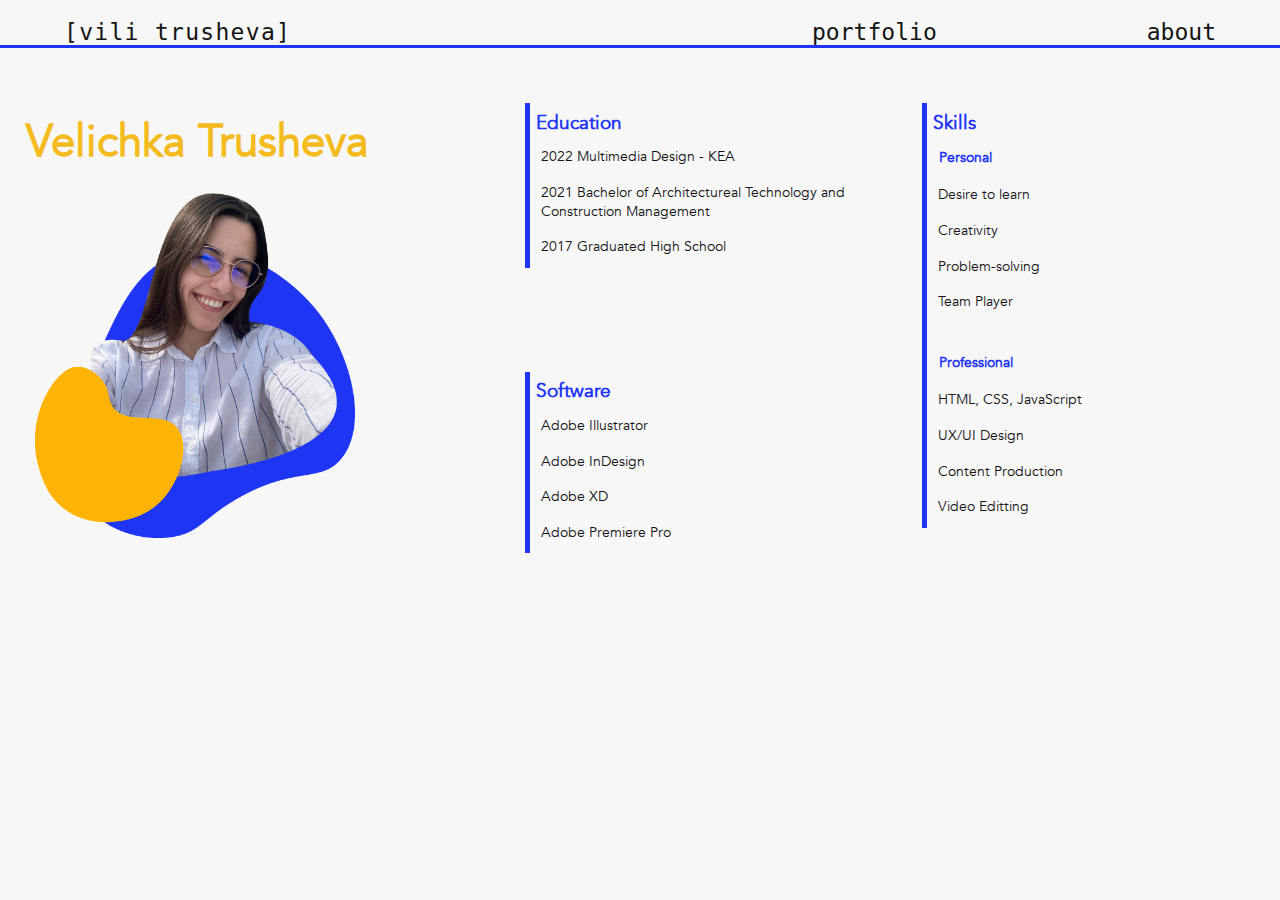
<file: about.html>
<!DOCTYPE html>
<html lang="en">
  <head>
    <meta charset="UTF-8" />
    <meta http-equiv="X-UA-Compatible" content="IE=edge" />
    <meta name="viewport" content="width=device-width, initial-scale=1.0, maximum-scale=1" />
    <meta name="robots" content="noindex" />
    <link rel="stylesheet" href="css/about.css" />
    <link rel="shortcut icon" href="#" />
    <title></title>
  </head>

  <body>
    <header>
      <nav id="nav-container">
        <a id="nav1-logo" href="index.html">
          <span class="brackets">[</span>vili trusheva<span class="brackets">]</span></a
        >
        <a id="nav2" href="portfolio.html">portfolio</a>
        <a id="nav3" href="about.html">about</a>
      </nav>
    </header>

    <main>
      <section class="about-page-container">
        <section id="box-one">
          <h1>Velichka Trusheva</h1>
          <img id="me-photo" src="graphics/about-me-photo.png" />
        </section>
        <section id="box-two">
          <article class="left-border">
            <h2>Education</h2>
            <p>2022 Multimedia Design - KEA</p>
            <p>2021 Bachelor of Architectureal Technology and Construction Management</p>
            <p>2017 Graduated High School</p>
          </article>
          <article class="left-border">
            <h2>Skills</h2>
            <h3>Personal</h3>
            <p>Desire to learn</p>
            <p>Creativity</p>
            <p>Problem-solving</p>
            <p>Team Player</p>
            <br />
            <h3>Professional</h3>
            <p>HTML, CSS, JavaScript</p>
            <p>UX/UI Design</p>
            <p>Content Production</p>
            <p>Video Editting</p>
          </article>
          <article class="left-border">
            <h2>Software</h2>
            <p>Adobe Illustrator</p>
            <p>Adobe InDesign</p>
            <p>Adobe XD</p>
            <p>Adobe Premiere Pro</p>
          </article>
        </section>
      </section>
    </main>
    <footer></footer>
  </body>
</html>
</file>
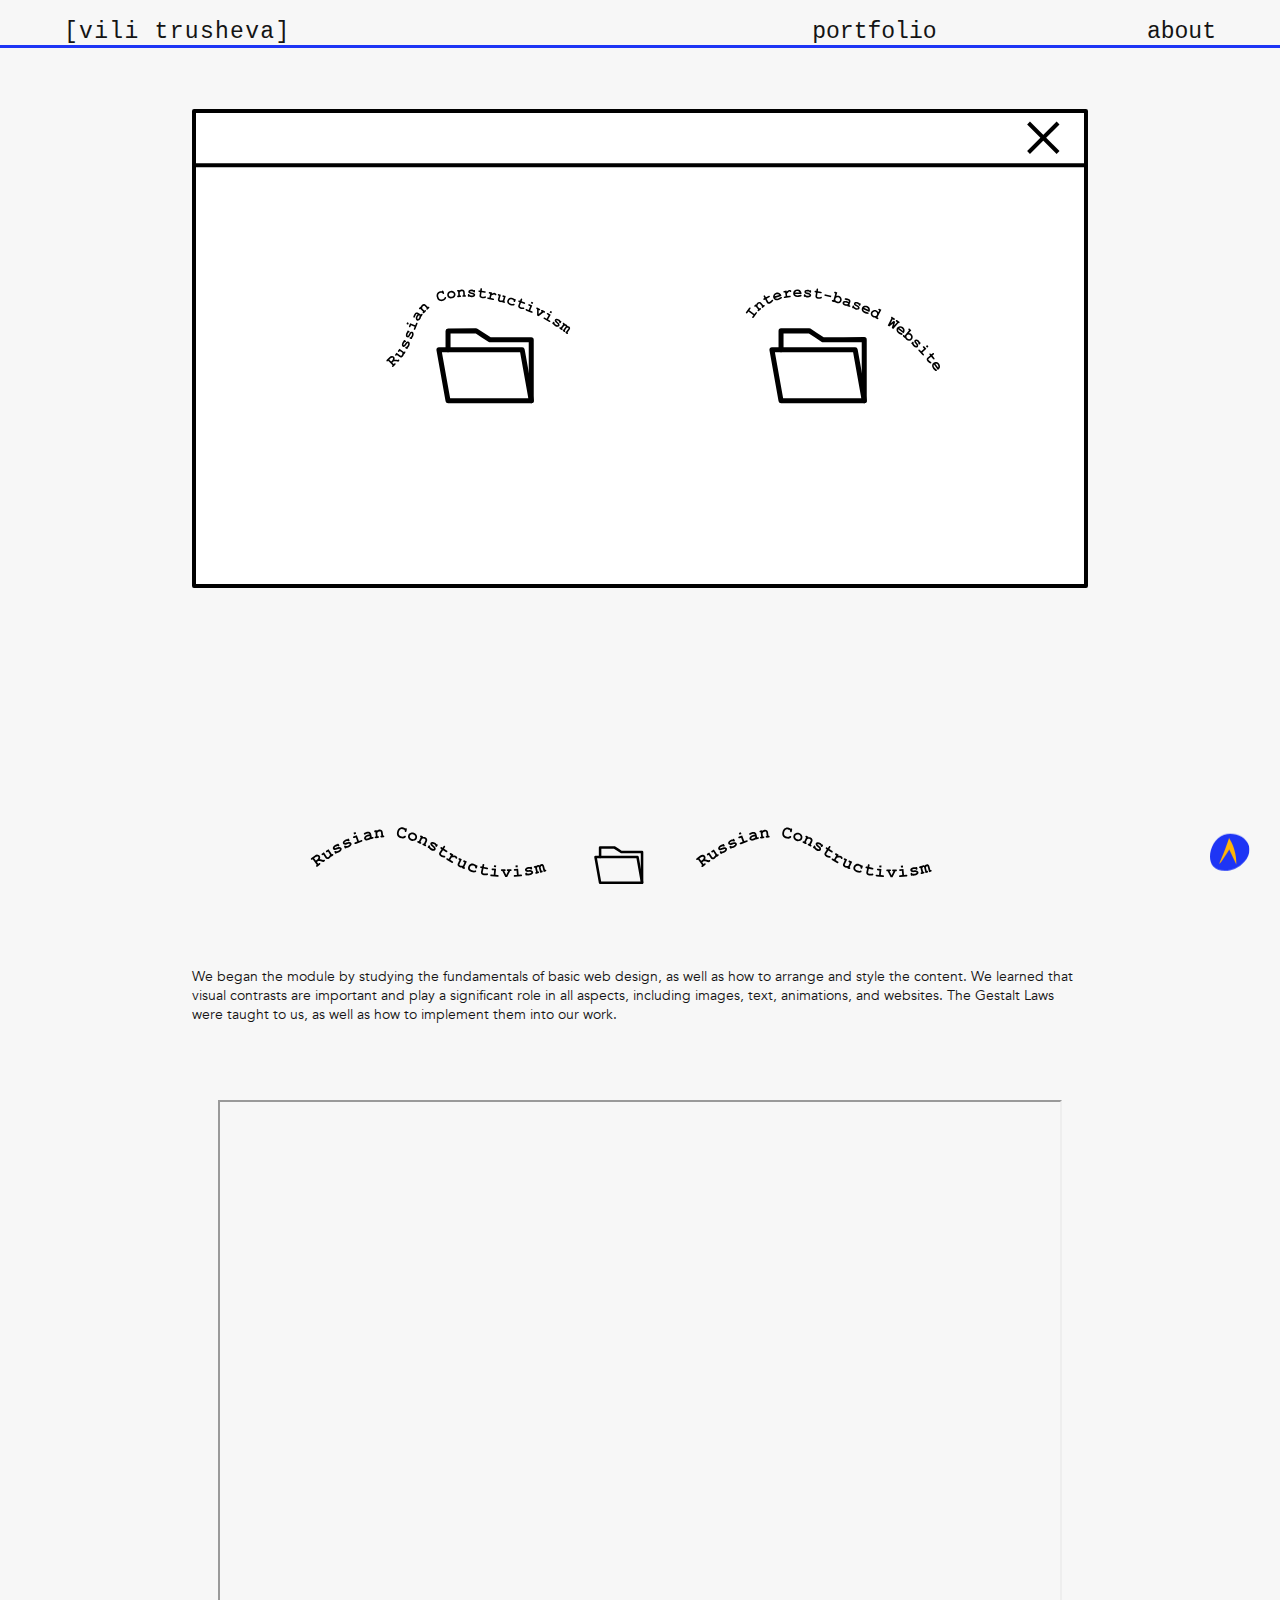
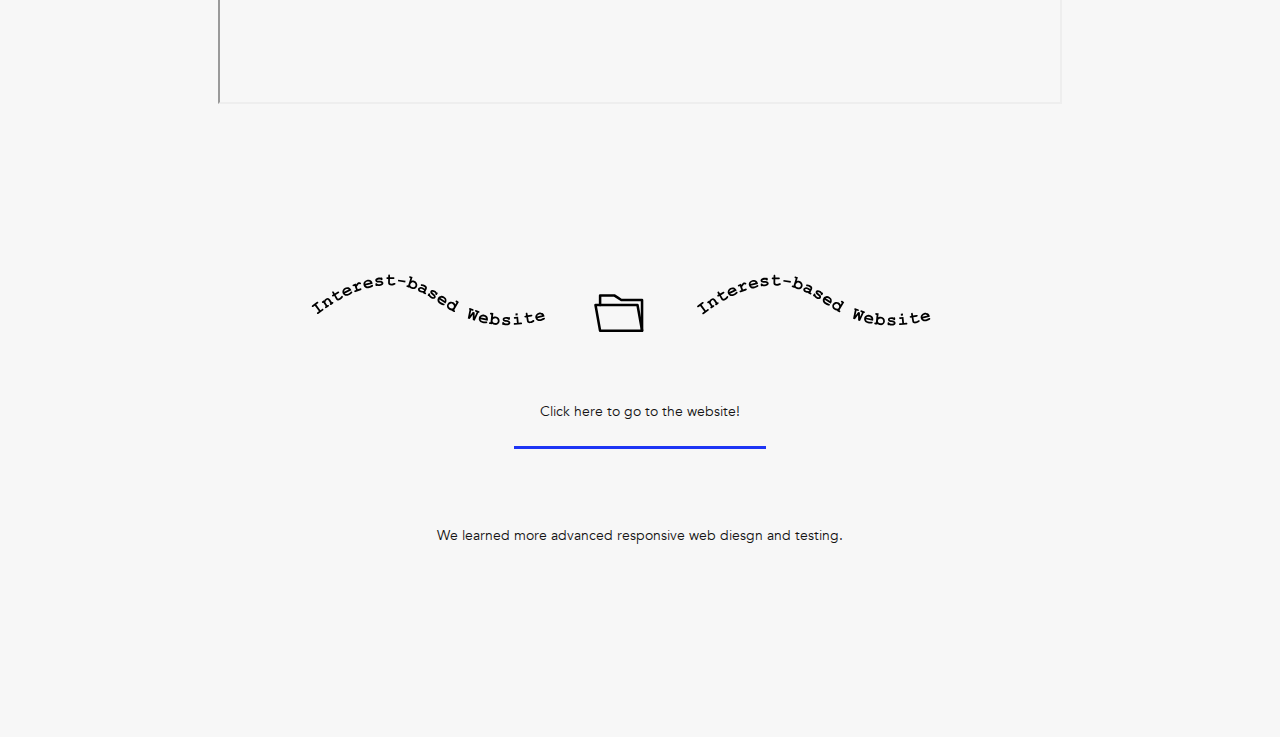
<file: basicweb.html>
<!DOCTYPE html>
<html lang="en">
  <head>
    <meta charset="UTF-8" />
    <meta http-equiv="X-UA-Compatible" content="IE=edge" />
    <meta name="viewport" content="width=device-width, initial-scale=1.0, maximum-scale=1" />
    <meta name="robots" content="noindex" />
    <link rel="stylesheet" href="css/basicweb.css" />
    <link rel="shortcut icon" href="#" />
    <title></title>
  </head>

  <body>
    <header>
      <nav id="nav-container">
        <a id="nav1-logo" href="index.html">
          <span class="brackets">[</span>vili trusheva<span class="brackets">]</span></a
        >
        <a id="nav2" href="portfolio.html">portfolio</a>
        <a id="nav3" href="about.html">about</a>
      </nav>
    </header>

    <main>
      <section id="tab-container" class="portfolio-page-container">
        <a href="#russian-constructivism-container">
          <img class="link-open-folder" src="graphics/russian-constructivism-open-folder.svg" />
        </a>
        <a href="#interest-based-website-container">
          <img class="link-open-folder" src="graphics/interest-based-website-open-folder.svg" />
        </a>
      </section>

      <section id="russian-constructivism-container">
        <img src="graphics/russian-constructivism-heading.svg" width="65%" />
        <p>
          We began the module by studying the fundamentals of basic web design, as well as how to
          arrange and style the content. We learned that visual contrasts are important and play a
          significant role in all aspects, including images, text, animations, and websites. The
          Gestalt Laws were taught to us, as well as how to implement them into our work.
        </p>
        <iframe
          src="files/basic-web/020101_Russian-Constructivism_Velichka-Trusheva.pdf"
          width="80%"
          height="600vw"
        ></iframe>
      </section>

      <section id="interest-based-website-container">
        <img src="graphics/interest-based-website-heading.svg" width="65%" />

        <a
          target="_blank"
          id="link-to-website"
          href="https://vilitrusheva.one/coffee-places-in-copenhagen/"
          >Click here to go to the website!</a
        >
        <p>We learned more advanced responsive web diesgn and testing.</p>
      </section>
      <div id="top-btn"></div>
    </main>
    <footer></footer>

    <script src="js/back-to-top.js"></script>
  </body>
</html>
</file>
<file: css/about.css>
@import url("https://p.typekit.net/p.css?s=1&k=cjc5amk&ht=tk&f=39106.39107.39110.39115&a=100619205&app=typekit&e=css");

@font-face {
  font-family: Avenir;
  src: url(../fonts/Avenir.ttc);
}

html {
  overflow-x: hidden;
}

body {
  background-color: #f7f7f7;
  margin: 0;
  padding: 0;
  cursor: crosshair;
}

/* Typography -------------------------------------------------------*/
h1 {
  font-family: Avenir;
  color: #f4bb1f;
  font-size: 3.4vw;
}

h2 {
  font-family: Avenir;
  color: #1e35f5;
  font-size: 1.5vw;
  margin: 0.5vw;
}

h3 {
  font-family: Avenir;
  color: #1e35f5;
  font-size: 1.1vw;
  margin: 1vw;
}

p {
  font-family: Avenir;
  color: #141414;
  font-size: 1.1vw;
  margin: 0.5vw;
  padding: 0.4vw;
}

a {
  font-family: AkkuratMono, monospace;
  color: #141414;
  font-weight: normal;
  text-decoration: none;
  font-size: 1.8vw;
  margin-left: 5vw;
  margin-right: 5vw;
}

/* NAV ----------------------------------------------------------------------*/
/* Flexboxes Header*/
nav {
  display: flex;
  margin: auto;
  margin-top: 1.5vw;
  margin-bottom: 0.3vw;
  flex-direction: row;
  align-content: center;
  justify-content: space-evenly;
  align-items: center;
  border-bottom: solid;
  border-color: #1e35f5;
}

.nav-container a {
  margin-left: 40vw;
  justify-content: space-around;
  align-items: center;
}
#nav1-logo {
  flex: 3;
  font-family: AkkuratMono, monospace;
  letter-spacing: 0.1vw;
}

#nav2 {
  flex: 1;
}

#nav2 {
  flex: 1;
}

/* Flexboxes Main ------------------------------------------------------------*/
.about-page-container {
  display: flex;
  flex-wrap: nowrap;
  align-items: center;
  flex-basis: 90%;
  flex-direction: row;
  margin: 0 auto;
  height: auto;
}

.about-page-container section {
  margin-top: 5 vw;
  padding: 2vw;
}

#box-one {
  flex: 1;
  order: 1;
  display: grid;
  grid-template-rows: 10vw 35vw;
  align-items: center;
}

#box-two {
  flex: 2;
  flex-direction: column;
  order: 2;
  margin-left: 7vw;
  padding: 3vw;
  display: grid;
  grid-template-columns: 30vw 25vw;
  grid-template-rows: 20vw 20vw;
  align-items: start;
  justify-items: stretch;
  grid-gap: 1vw;
}

#me-photo {
  position: relative;
  width: 25vw;
  left: 0vw;
  top: -5vw;
  padding: 0.7vw;
}

.left-border {
  border-left: 0.4vw solid;
  border-color: #1e35f5;
  left: 2vw;
}

/* MEDIA QIUERIES---------------------------------------------------------------- */
/* // Small devices (landscape phones, 576px and up) */
@media only screen and (max-width: 600px) {
  nav {
    display: flex;
    flex-direction: column;
    flex-wrap: nowrap;
    align-items: center;
    justify-content: center;
    align-content: center;
  }

  a {
    font-family: AkkuratMono, monospace;
    color: #141414;
    font-weight: normal;
    text-decoration: none;
    font-size: 4vw;
    margin-left: 5vw;
    margin-right: 5vw;
    margin: 0.5vw;
  }

  h1 {
    font-size: 6vw;
  }

  h2 {
    font-size: 4vw;
  }

  h3 {
    font-size: 3vw;
  }

  p {
    font-size: 3vw;
    margin: 1vw;
  }

  .landing-screen-container {
    display: flex;
    flex-direction: column;
    flex-wrap: nowrap;
    align-items: flex-start;
    justify-content: space-between;
    align-content: center;
  }

  #box-one {
    flex: 1;
    order: 1;
    grid-template-rows: 13vw 47vw;
  }

  #me-photo {
    width: 40vw;
    padding: 10vw;
  }

  #box-two {
    flex: 1;
    flex-direction: column;
    order: 2;
    padding: 1vw;
    padding-left: 2vw;
    display: flex;
    align-items: flex-start;
    flex-direction: column;
    flex-wrap: nowrap;
  }

  .about-page-container {
    display: flex;
    align-items: center;
    flex-basis: 90%;
    flex-direction: column;
    margin: 0 auto;
    height: auto;
    align-content: center;
  }

  .left-border {
    margin: 3vw;
  }
}
</file>
<file: css/basicweb.css>
@import url("https://p.typekit.net/p.css?s=1&k=cjc5amk&ht=tk&f=39106.39107.39110.39115&a=100619205&app=typekit&e=css");

@font-face {
  font-family: Avenir;
  src: url(../fonts/Avenir.ttc);
}

html {
  overflow-x: hidden;
  scroll-behavior: smooth;
}

body {
  background-color: #f7f7f7;
  margin: 0;
  padding: 0;
  cursor: crosshair;
}

/* Typography -------------------------------------------------------*/
h1 {
  font-family: Avenir;
  color: #f4bb1f;
  font-size: 4vw;
}

h2 {
  font-family: Avenir;
  color: #141414;
  font-size: 2vw;
}

h3 {
  font-family: Avenir;
  color: #141414;
  font-size: 1.5vw;
}

p {
  font-family: Avenir;
  color: #141414;
  font-size: 1.1vw;
  margin: 4vw;
  padding: 2vw;
}

a {
  font-family: AkkuratMono, monospace;
  color: #141414;
  font-weight: normal;
  text-decoration: none;
  font-size: 1.8vw;
  margin-left: 5vw;
  margin-right: 5vw;
}

/* NAV ----------------------------------------------------------------------*/
/* Flexboxes Header*/
nav {
  display: flex;
  margin: auto;
  margin-top: 1.5vw;
  margin-bottom: 0.3vw;
  flex-direction: row;
  align-content: center;
  justify-content: space-evenly;
  align-items: center;
  border-bottom: solid;
  border-color: #1e35f5;
}

.nav-container a {
  margin-left: 40vw;
  justify-content: space-around;
  align-items: center;
}
#nav1-logo {
  flex: 3;
  font-family: AkkuratMono, monospace;
  letter-spacing: 0.1vw;
}

#nav2 {
  flex: 1;
}

#nav2 {
  flex: 1;
}

/* Grid Main ------------------------------------------------------------*/
.portfolio-page-container {
  display: grid;
  grid-template-columns: 26vw 26vw;
  align-content: center;
  text-align: center;
  justify-content: center;
  justify-items: center;
  align-items: center;
}

#tab-container {
  background-image: url(../graphics/open-tab-large.svg);
  aspect-ratio: 16/9;
  margin-top: -5vw;
  background-repeat: no-repeat;
  background-position: center;
  background-size: 70%;
}

.link-open-folder {
  position: relative;
  width: 23vw;
  left: 0vw;
  padding: 0.7vw;
}

#russian-constructivism-container {
  display: grid;
  place-items: center;
  margin: 5vw;
  padding: 4vw;
}

#interest-based-website-container {
  display: grid;
  place-items: center;
  margin: 5vw;
  padding: 4vw;
}

#link-to-website {
  font-family: Avenir;
  color: #141414;
  font-size: 1.1vw;
  margin-top: 3vw;
  padding: 2vw;
  border-bottom: solid;
  border-color: #1e35f5;
}

/* back to top------------------------------------------------------ */
#top-btn {
  position: fixed;
  right: 10px;
  bottom: 10px;
  background-image: url(../graphics/back-to-top.svg);
  width: 80px;
  height: 75px;
  background-repeat: no-repeat;
  transform: scale(0.5);
  cursor: pointer;
}

/* MEDIA QIUERIES---------------------------------------------------------------- */
/* // Small devices (landscape phones, 576px and up) */
@media only screen and (max-width: 600px) {
  nav {
    display: flex;
    flex-direction: column;
    flex-wrap: nowrap;
    align-items: center;
    justify-content: center;
    align-content: center;
  }

  a {
    font-family: AkkuratMono, monospace;
    color: #141414;
    font-weight: normal;
    text-decoration: none;
    font-size: 4vw;
    margin-left: 5vw;
    margin-right: 5vw;
    margin: 0.5vw;
  }

  h1 {
    font-size: 6vw;
  }

  h2 {
    font-size: 4vw;
  }

  h3 {
    font-size: 3vw;
  }

  p {
    font-size: 3vw;
    margin: 1vw;
  }

  .landing-screen-container {
    display: flex;
    flex-direction: column;
    flex-wrap: nowrap;
    align-items: flex-start;
    justify-content: space-between;
    align-content: center;
  }
}
</file>
